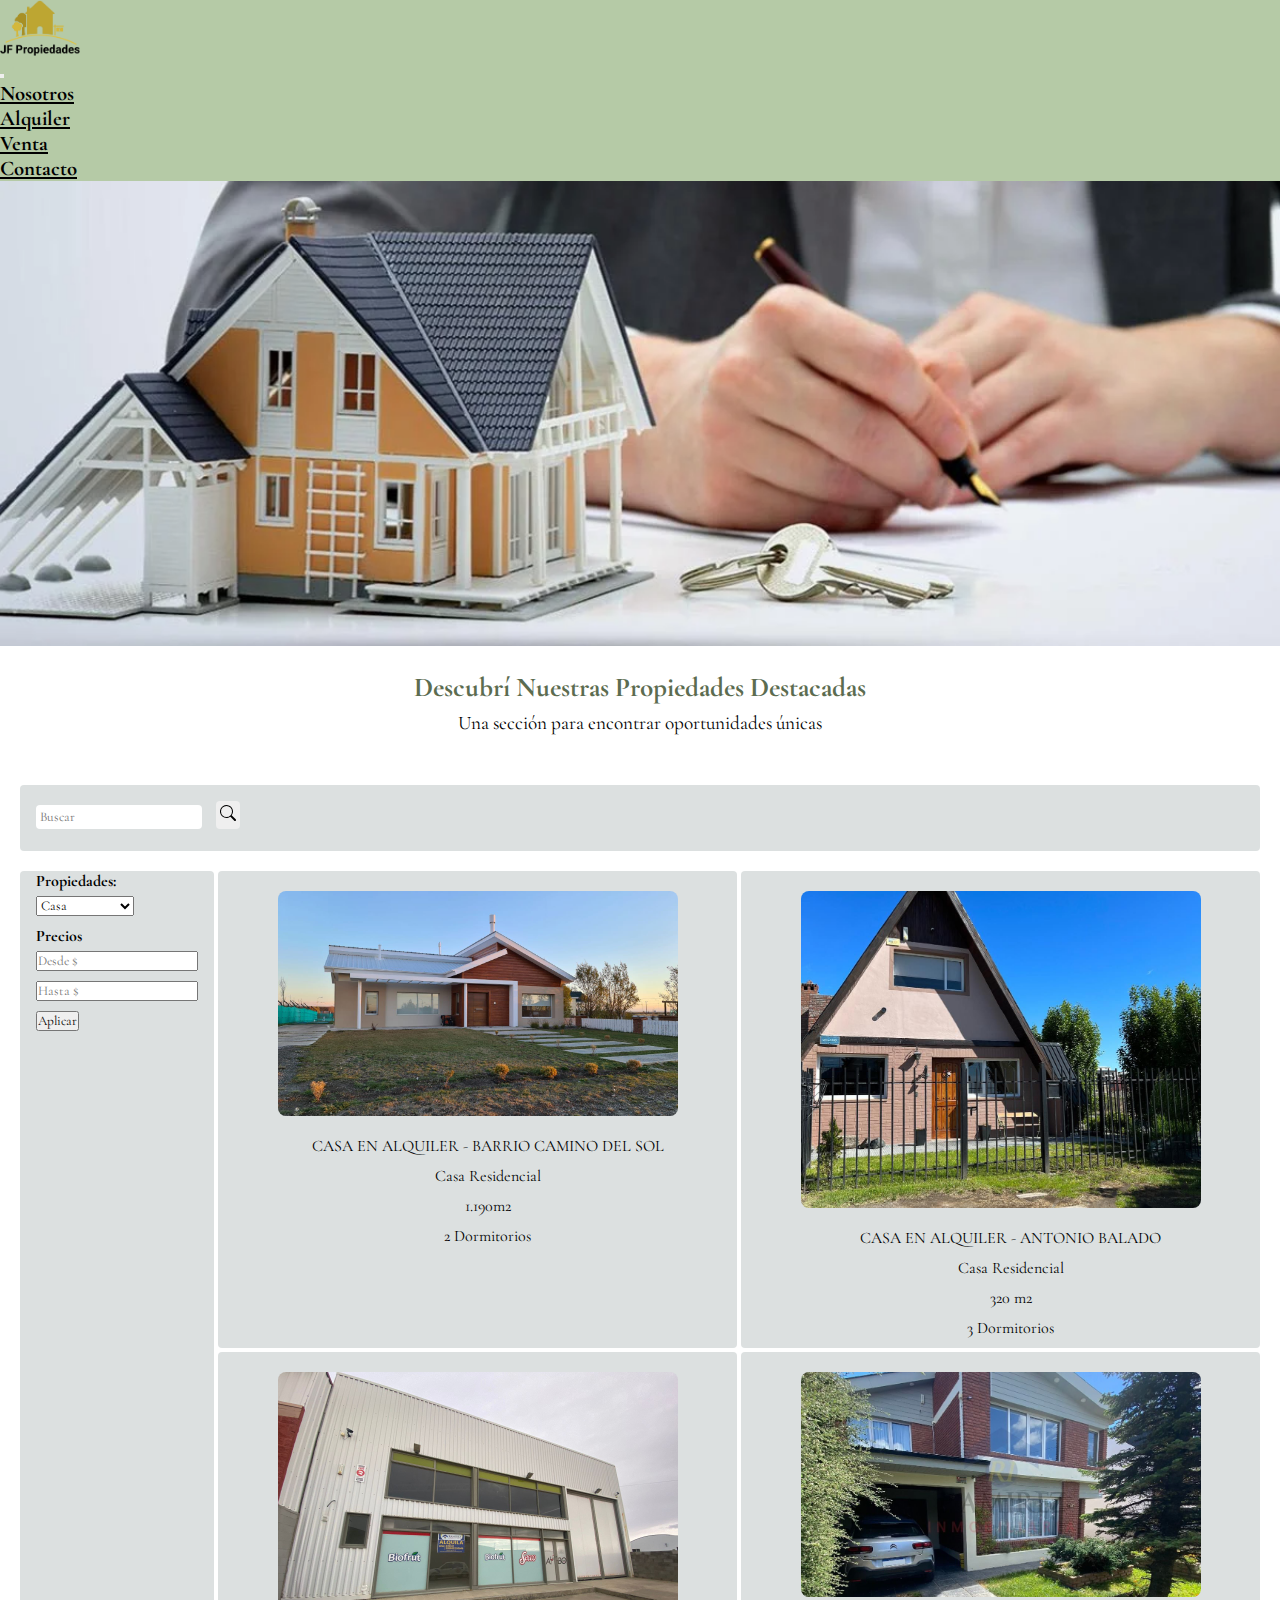
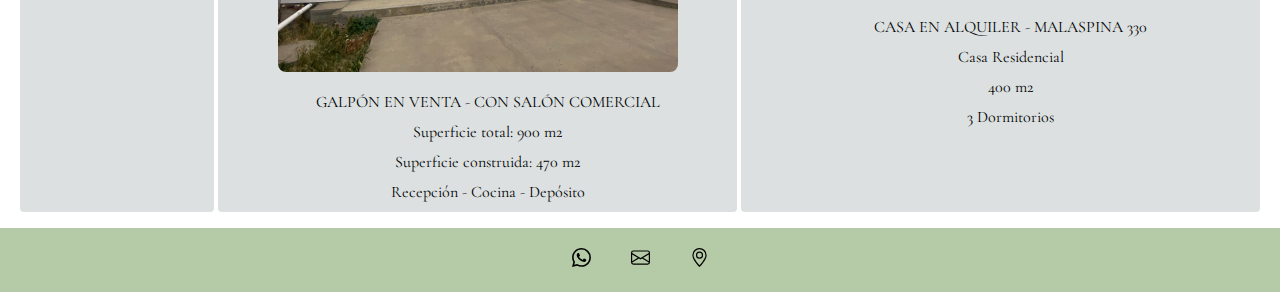
<file: index.html>
<!DOCTYPE html>
<html lang="es">

<head>
	<meta charset="UTF-8">
	<meta name="viewport" content="width=device-width, initial-scale=1.0">
	<title> Home - JF Propiedades </title>
	<link rel="shortcut icon" href="./assets/favicon.ico.png" type="image/x-icon">
	<!-- link Inicio BootStrap v5.1.3 -->
	<link href="https://cdn.jsdelivr.net/npm/bootstrap@5.1.3/dist/css/bootstrap.min.css" rel="stylesheet"
		integrity="sha384-1BmE4kWBq78iYhFldvKuhfTAU6auU8tT94WrHftjDbrCEXSU1oBoqyl2QvZ6jIW3" crossorigin="anonymous">
	<!-- Fin link BootStrap -->
	<link rel="stylesheet" href="./css/style.css">
</head>

<body>

	<!-- Inicia nav Bs -->
	<nav class="navbar navbar-expand-sm navbar-dark">
		<div class="container-fluid">
			<div class="logo">
				<a class="navbar-brand" href="./index.html">
					<img src="./assets/logo.png" alt="Página principal">
				</a>
			</div>
			<button class="navbar-toggler" type="button" data-bs-toggle="collapse" data-bs-target="#collapsibleNavbar">
				<span class="navbar-toggler-icon"></span>
			</button>
			<div class="collapse navbar-collapse justify-content-end" id="collapsibleNavbar">
				<ul class="navbar-nav">
					<li class="nav-item">
						<a class="nav-link" href="./pages/nosotros.html">Nosotros</a>
					</li>
					<li class="nav-item">
						<a class="nav-link" href="./pages/alquiler.html">Alquiler</a>
					</li>
					<li class="nav-item">
						<a class="nav-link" href="./pages/venta.html">Venta</a>
					</li>
					<li class="nav-item">
						<a class="nav-link" href="./pages/contacto.html">Contacto</a>
					</li>
				</ul>
			</div>
		</div>
	</nav>
	<!-- Fin nav BS -->


	<header class="imghero">
		<img download src="./assets/header/headerIndex.png" alt="Imagen Header">
	</header>

	<main>
		<section class="sectionMain1">
			<h1>Descubrí Nuestras Propiedades Destacadas</h1>
			<p>Una sección para encontrar oportunidades únicas</p>
		</section>

		<!-- Comienzo buscador y lupa -->
		<div class="container">
			<div class="item actions">
				<form action="">
					<input type="search" placeholder="Buscar" name="" id="">
					<!--inicio boton lupa-->
					<button>
						<svg xmlns="http://www.w3.org/2000/svg" width="16" height="16" fill="currentColor"
							class="bi bi-search" viewBox="0 0 16 16">
							<path
								d="M11.742 10.344a6.5 6.5 0 1 0-1.397 1.398h-.001c.03.04.062.078.098.115l3.85 3.85a1 1 0 0 0 1.415-1.414l-3.85-3.85a1.007 1.007 0 0 0-.115-.1zM12 6.5a5.5 5.5 0 1 1-11 0 5.5 5.5 0 0 1 11 0z" />
						</svg>
					</button>
				</form>
			</div>

			<!-- Comienzo filtros -->
			<section class="item filters">
				<form>
					<div>
						<b>Propiedades:</b>
					</div>

					<select name="Categorias">
						<option value="casa">Casa</option>
						<option value="departamento">Departamento</option>
						<option value="terreno">Terreno</option>
						<option value="galpon">Galpón</option>
					</select>
					<div>
						<b>Precios</b>
					</div>
					<div>
						<input type="search" placeholder="Desde $">
					</div>
					<div>
						<input type="search" placeholder="Hasta $">
					</div>
					<div>
						<input type="submit" value="Aplicar">
					</div>
				</form>
			</section>
			<!-- Fin filtros -->

			<!-- Comienzo Propiedades Destacadas -->
			<section class="item alq1">
				<div class="containerImgGrid">
					<img src="./assets/alquiler/casa1.jpg" alt="casa-alquiler-1">
				</div>
				<div class="itemText">
					<p>CASA EN ALQUILER - BARRIO CAMINO DEL SOL</p>
					<ul>
						<li>Casa Residencial</li>
						<li>1.190m2</li>
						<li>2 Dormitorios</li>
					</ul>
				</div>
			</section>

			<section class="item alq2">
				<div class="containerImgGrid">
					<img src="./assets/alquiler/casa3.jpg" alt="casa-alquiler-2">
				</div>
				<div class="itemText">
					<p>CASA EN ALQUILER - ANTONIO BALADO</p>
					<ul>
						<li>Casa Residencial</li>
						<li>320 m2</li>
						<li>3 Dormitorios</li>
					</ul>
				</div>
			</section>

			<section class="item alq3">
				<div class="containerImgGrid">
					<img src="./assets/alquiler/casa5.jpg" alt="casa-alquiler-3">
				</div>
				<div class="itemText">
					<p>GALPÓN EN VENTA - CON SALÓN COMERCIAL</p>
					<ul>
						<li>Superficie total: 900 m2</li>
						<li>Superficie construida: 470 m2</li>
						<li>Recepción - Cocina - Depósito</li>
					</ul>
				</div>
			</section>

			<section class="item alq4">
				<div class="containerImgGrid">
					<img src="./assets/alquiler/casa6.jpg" alt="casa-alquiler-4">
				</div>
				<div class="itemText">
					<p>CASA EN ALQUILER - MALASPINA 330</p>
					<ul>
						<li>Casa Residencial</li>
						<li>400 m2</li>
						<li>3 Dormitorios</li>
					</ul>
				</div>
			</section>
		</div>
		<!-- Fin Propiedades Destacadas -->
	</main>

	<footer>
		<ul>
			<li>
				<a href="https://web.whatsapp.com/" target="_blank" title="Envianos por whatsapp tu consulta">
					<svg xmlns="http://www.w3.org/2000/svg" fill="currentColor" class="bi bi-whatsapp"
						viewBox="0 0 16 16">
						<path
							d="M13.601 2.326A7.854 7.854 0 0 0 7.994 0C3.627 0 .068 3.558.064 7.926c0 1.399.366 2.76 1.057 3.965L0 16l4.204-1.102a7.933 7.933 0 0 0 3.79.965h.004c4.368 0 7.926-3.558 7.93-7.93A7.898 7.898 0 0 0 13.6 2.326zM7.994 14.521a6.573 6.573 0 0 1-3.356-.92l-.24-.144-2.494.654.666-2.433-.156-.251a6.56 6.56 0 0 1-1.007-3.505c0-3.626 2.957-6.584 6.591-6.584a6.56 6.56 0 0 1 4.66 1.931 6.557 6.557 0 0 1 1.928 4.66c-.004 3.639-2.961 6.592-6.592 6.592zm3.615-4.934c-.197-.099-1.17-.578-1.353-.646-.182-.065-.315-.099-.445.099-.133.197-.513.646-.627.775-.114.133-.232.148-.43.05-.197-.1-.836-.308-1.592-.985-.59-.525-.985-1.175-1.103-1.372-.114-.198-.011-.304.088-.403.087-.088.197-.232.296-.346.1-.114.133-.198.198-.33.065-.134.034-.248-.015-.347-.05-.099-.445-1.076-.612-1.47-.16-.389-.323-.335-.445-.34-.114-.007-.247-.007-.38-.007a.729.729 0 0 0-.529.247c-.182.198-.691.677-.691 1.654 0 .977.71 1.916.81 2.049.098.133 1.394 2.132 3.383 2.992.47.205.84.326 1.129.418.475.152.904.129 1.246.08.38-.058 1.171-.48 1.338-.943.164-.464.164-.86.114-.943-.049-.084-.182-.133-.38-.232z" />
					</svg>
				</a>
			</li>
			<li>
				<a href="https://mail.google.com/" target="_blank" title="Envianos un correo electrónico">
					<svg xmlns="http://www.w3.org/2000/svg" fill="currentColor" class="bi bi-envelope"
						viewBox="0 0 16 16">
						<path
							d="M0 4a2 2 0 0 1 2-2h12a2 2 0 0 1 2 2v8a2 2 0 0 1-2 2H2a2 2 0 0 1-2-2V4Zm2-1a1 1 0 0 0-1 1v.217l7 4.2 7-4.2V4a1 1 0 0 0-1-1H2Zm13 2.383-4.708 2.825L15 11.105V5.383Zm-.034 6.876-5.64-3.471L8 9.583l-1.326-.795-5.64 3.47A1 1 0 0 0 2 13h12a1 1 0 0 0 .966-.741ZM1 11.105l4.708-2.897L1 5.383v5.722Z" />
					</svg>
				</a>
			</li>
			<li>
				<a href="https://goo.gl/maps/RD39ADoYWQWudTfL9" target="_blank" title="Ubicanos en el mapa">
					<svg xmlns="http://www.w3.org/2000/svg" fill="currentColor" class="bi bi-geo-alt"
						viewBox="0 0 16 16">
						<path
							d="M12.166 8.94c-.524 1.062-1.234 2.12-1.96 3.07A31.493 31.493 0 0 1 8 14.58a31.481 31.481 0 0 1-2.206-2.57c-.726-.95-1.436-2.008-1.96-3.07C3.304 7.867 3 6.862 3 6a5 5 0 0 1 10 0c0 .862-.305 1.867-.834 2.94zM8 16s6-5.686 6-10A6 6 0 0 0 2 6c0 4.314 6 10 6 10z" />
						<path d="M8 8a2 2 0 1 1 0-4 2 2 0 0 1 0 4zm0 1a3 3 0 1 0 0-6 3 3 0 0 0 0 6z" />
					</svg>
				</a>
			</li>
		</ul>
	</footer>


	<!-- Inicio BS JS 5.1.3 -->
	<script src="https://cdn.jsdelivr.net/npm/@popperjs/core@2.10.2/dist/umd/popper.min.js"
		integrity="sha384-7+zCNj/IqJ95wo16oMtfsKbZ9ccEh31eOz1HGyDuCQ6wgnyJNSYdrPa03rtR1zdB"
		crossorigin="anonymous"></script>
	<script src="https://cdn.jsdelivr.net/npm/bootstrap@5.1.3/dist/js/bootstrap.min.js"
		integrity="sha384-QJHtvGhmr9XOIpI6YVutG+2QOK9T+ZnN4kzFN1RtK3zEFEIsxhlmWl5/YESvpZ13"
		crossorigin="anonymous"></script>
	<!-- Fin Bs Js 5.1.3 -->
</body>

</html>
</file>
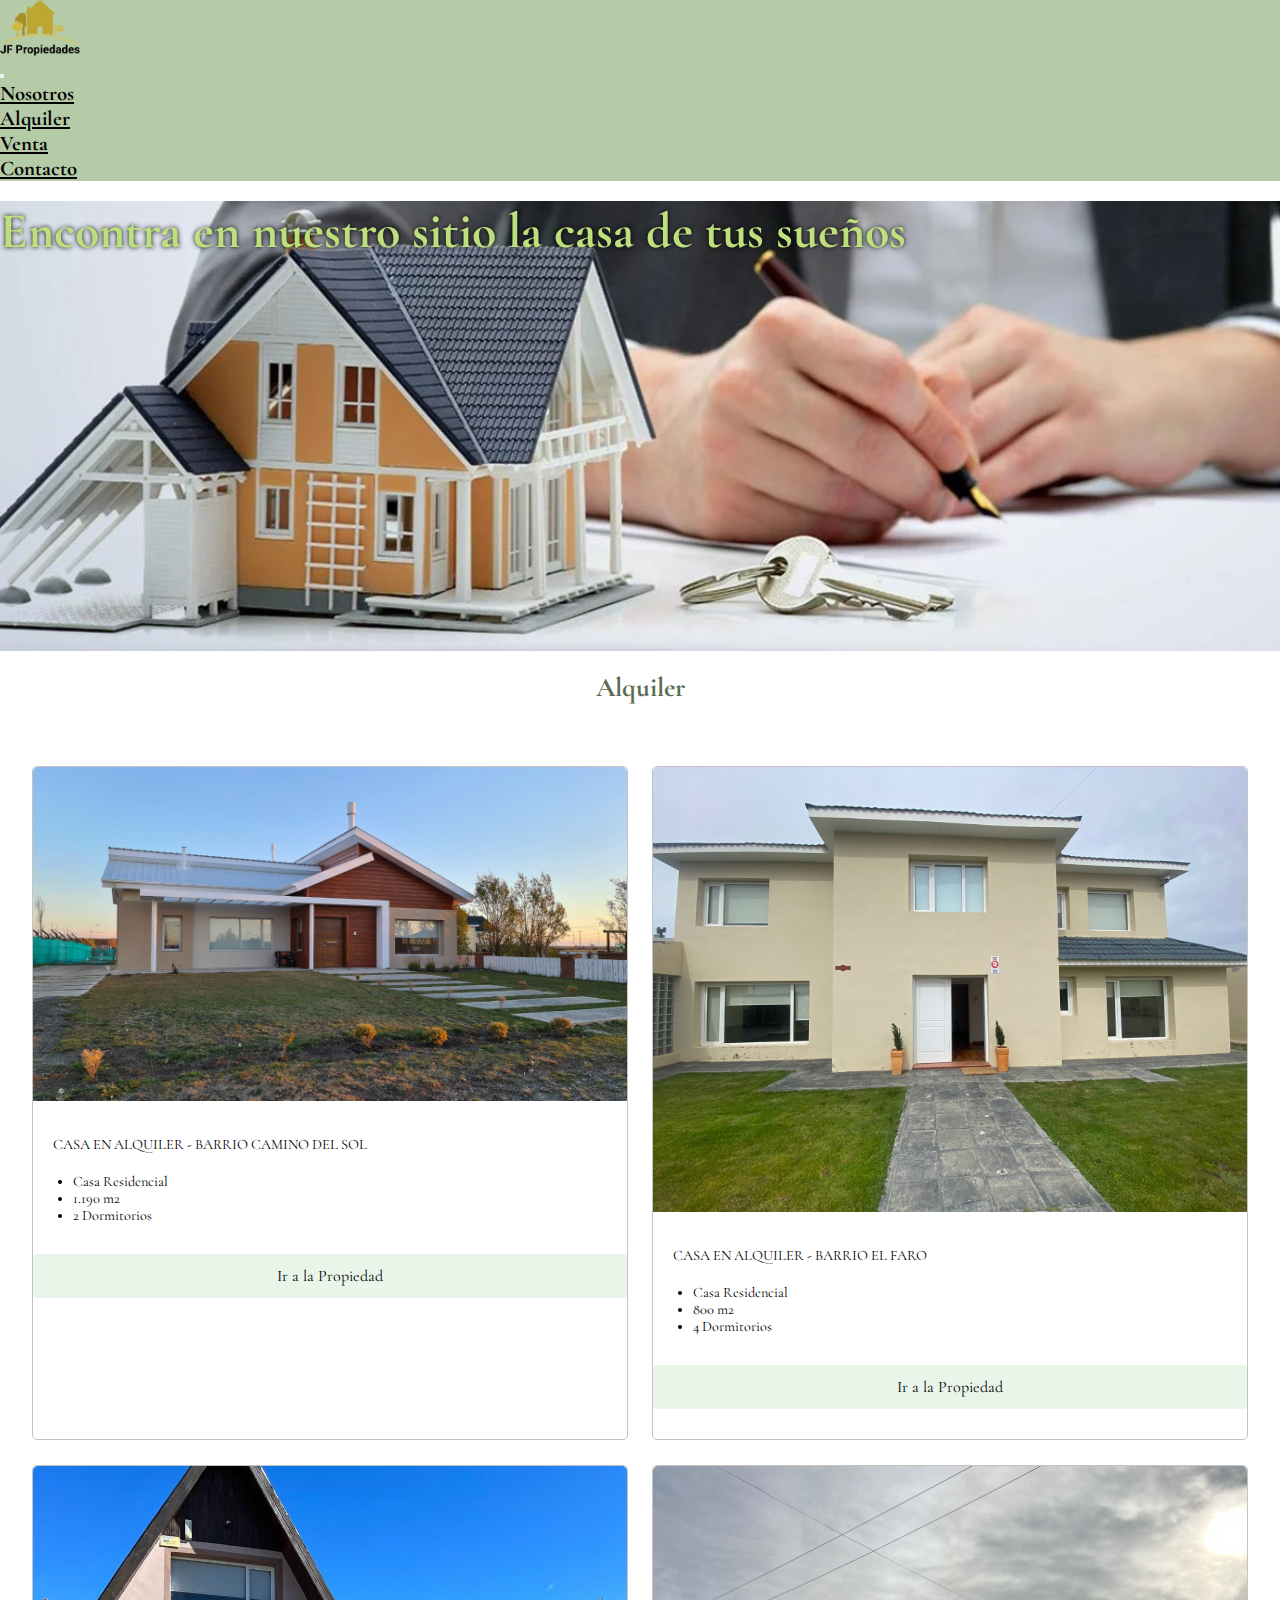
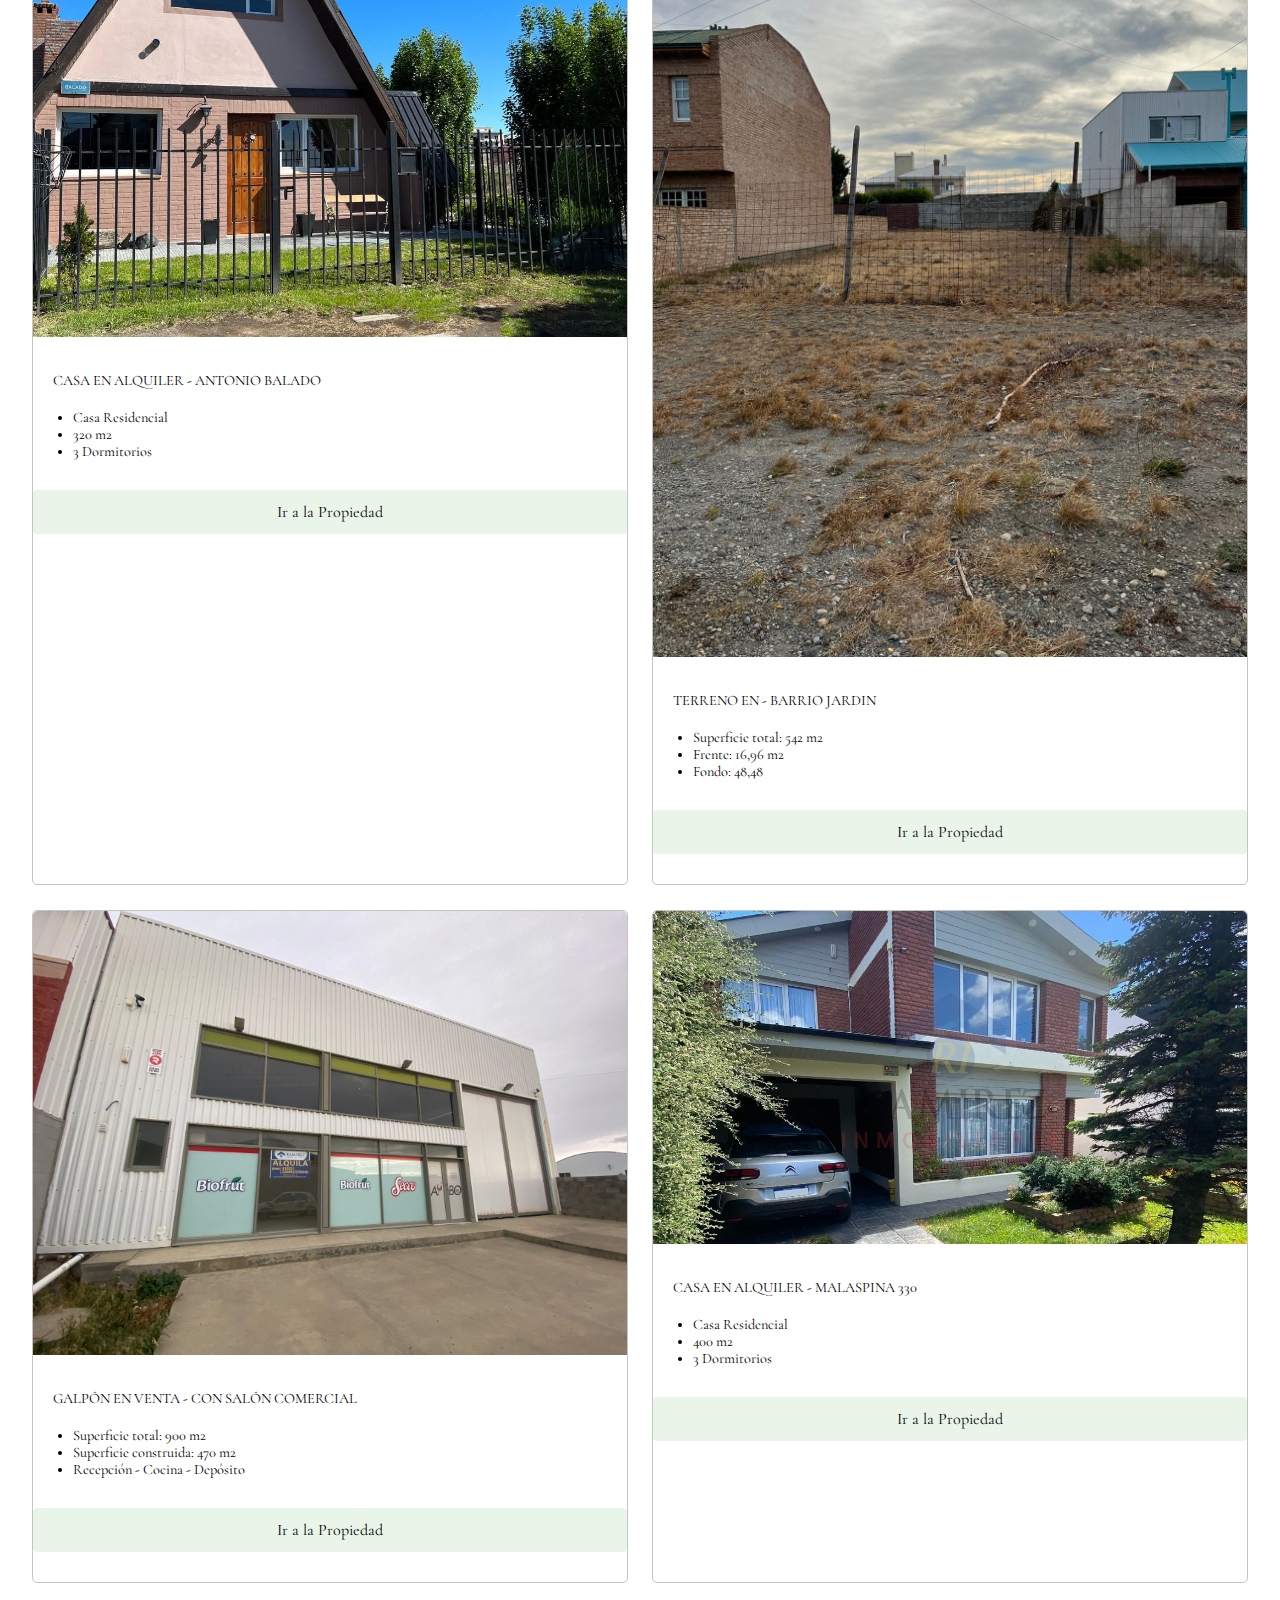
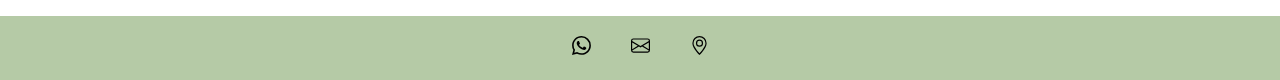
<file: pages/alquiler.html>
<!DOCTYPE html>
<html lang="es">

<head>
    <meta charset="UTF-8">
    <meta name="viewport" content="width=device-width, initial-scale=1.0">
    <title> Alquiler - JF Propiedades </title>
    <link rel="shortcut icon" href="../assets/favicon.ico.png" type="image/x-icon">
    <!-- link Inicio BootStrap v5.1.3 -->
    <link href="https://cdn.jsdelivr.net/npm/bootstrap@5.1.3/dist/css/bootstrap.min.css" rel="stylesheet"
        integrity="sha384-1BmE4kWBq78iYhFldvKuhfTAU6auU8tT94WrHftjDbrCEXSU1oBoqyl2QvZ6jIW3" crossorigin="anonymous">
    <!-- Fin link BootStrap -->
    <link rel="stylesheet" href="../css/style.css">
</head>

<body>

    <!-- Inicia nav Bs -->
    <nav class="navbar navbar-expand-sm navbar-dark">
        <div class="container-fluid">
            <div class="logo">
                <a class="navbar-brand" href="../index.html">
                    <img src="../assets/logo.png" alt="Página principal">
                </a>
            </div>
            <button class="navbar-toggler" type="button" data-bs-toggle="collapse" data-bs-target="#collapsibleNavbar">
                <span class="navbar-toggler-icon"></span>
            </button>
            <div class="collapse navbar-collapse justify-content-end" id="collapsibleNavbar">
                <ul class="navbar-nav">
                    <li class="nav-item">
                        <a class="nav-link" href="../pages/nosotros.html">Nosotros</a>
                    </li>
                    <li class="nav-item">
                        <a class="nav-link" href="../pages/alquiler.html">Alquiler</a>
                    </li>
                    <li class="nav-item">
                        <a class="nav-link" href="../pages/venta.html">Venta</a>
                    </li>
                    <li class="nav-item">
                        <a class="nav-link" href="../pages/contacto.html">Contacto</a>
                    </li>
                </ul>
            </div>
        </div>
    </nav>
    <!-- Fin nav BS -->

    <!-- inicio jumbotron  -->
    <div class="p-5 bg-primary jumbotron">
        <h1>Encontra en nuestro sitio la casa de tus sueños</h1>
    </div>
    <!-- fin jumbotron -->

    <main>
        <section class="sectionMain1">
            <h1>Alquiler</h1>
        </section>

        <!-- Inicio Cards Propiedades Alquiler -->
        <section class="propiedades">
            <div class="cardsAlquiler">
                <div>
                    <img src="../assets/alquiler/casa1.jpg" alt="propiedad1">
                </div>
                <div>
                    <p>CASA EN ALQUILER - BARRIO CAMINO DEL SOL</p>
                    <ul>
                        <li>Casa Residencial</li>
                        <li>1.190 m2</li>
                        <li>2 Dormitorios</li>
                    </ul>
                    <button>Ir a la Propiedad</button>
                </div>
            </div>

            <div class="cardsAlquiler">
                <div>
                    <img src="../assets/alquiler/casa2.jpg" alt="propiedad2">
                </div>
                <div>
                    <p>CASA EN ALQUILER - BARRIO EL FARO</p>
                    <ul>
                        <li>Casa Residencial</li>
                        <li>800 m2</li>
                        <li>4 Dormitorios</li>
                    </ul>
                    <button>Ir a la Propiedad</button>
                </div>
            </div>

            <div class="cardsAlquiler">
                <div>
                    <img src="../assets/alquiler/casa3.jpg" alt="propiedad3">
                </div>
                <div>
                    <p>CASA EN ALQUILER - ANTONIO BALADO</p>
                    <ul>
                        <li>Casa Residencial</li>
                        <li>320 m2</li>
                        <li>3 Dormitorios</li>
                    </ul>
                    <button>Ir a la Propiedad</button>
                </div>
            </div>

            <div class="cardsAlquiler">
                <div>
                    <img src="../assets/alquiler/casa4.jpg" alt="propiedad4">
                </div>
                <div>
                    <p>TERRENO EN - BARRIO JARDIN</p>
                    <ul>
                        <li>Superficie total: 542 m2</li>
                        <li>Frente: 16,96 m2</li>
                        <li>Fondo: 48,48</li>
                    </ul>
                    <button>Ir a la Propiedad</button>
                </div>
            </div>

            <div class="cardsAlquiler">
                <div>
                    <img src="../assets/alquiler/casa5.jpg" alt="propiedad5">
                </div>
                <div>
                    <p>GALPÓN EN VENTA - CON SALÓN COMERCIAL</p>
                    <ul>
                        <li>Superficie total: 900 m2</li>
                        <li>Superficie construida: 470 m2</li>
                        <li>Recepción - Cocina - Depósito</li>
                    </ul>
                    <button>Ir a la Propiedad</button>
                </div>
            </div>

            <div class="cardsAlquiler">
                <div>
                    <img src="../assets/alquiler/casa6.jpg" alt="propiedad6">
                </div>
                <div>
                    <p>CASA EN ALQUILER - MALASPINA 330</p>
                    <ul>
                        <li>Casa Residencial</li>
                        <li>400 m2</li>
                        <li>3 Dormitorios</li>
                    </ul>
                    <button>Ir a la Propiedad</button>
                </div>
            </div>
        </section>

    </main>

    <footer>
        <ul>
            <li>
                <a href="https://web.whatsapp.com/" target="_blank" title="Envianos por whatsapp tu consulta">
                    <svg xmlns="http://www.w3.org/2000/svg" fill="currentColor" class="bi bi-whatsapp"
                        viewBox="0 0 16 16">
                        <path
                            d="M13.601 2.326A7.854 7.854 0 0 0 7.994 0C3.627 0 .068 3.558.064 7.926c0 1.399.366 2.76 1.057 3.965L0 16l4.204-1.102a7.933 7.933 0 0 0 3.79.965h.004c4.368 0 7.926-3.558 7.93-7.93A7.898 7.898 0 0 0 13.6 2.326zM7.994 14.521a6.573 6.573 0 0 1-3.356-.92l-.24-.144-2.494.654.666-2.433-.156-.251a6.56 6.56 0 0 1-1.007-3.505c0-3.626 2.957-6.584 6.591-6.584a6.56 6.56 0 0 1 4.66 1.931 6.557 6.557 0 0 1 1.928 4.66c-.004 3.639-2.961 6.592-6.592 6.592zm3.615-4.934c-.197-.099-1.17-.578-1.353-.646-.182-.065-.315-.099-.445.099-.133.197-.513.646-.627.775-.114.133-.232.148-.43.05-.197-.1-.836-.308-1.592-.985-.59-.525-.985-1.175-1.103-1.372-.114-.198-.011-.304.088-.403.087-.088.197-.232.296-.346.1-.114.133-.198.198-.33.065-.134.034-.248-.015-.347-.05-.099-.445-1.076-.612-1.47-.16-.389-.323-.335-.445-.34-.114-.007-.247-.007-.38-.007a.729.729 0 0 0-.529.247c-.182.198-.691.677-.691 1.654 0 .977.71 1.916.81 2.049.098.133 1.394 2.132 3.383 2.992.47.205.84.326 1.129.418.475.152.904.129 1.246.08.38-.058 1.171-.48 1.338-.943.164-.464.164-.86.114-.943-.049-.084-.182-.133-.38-.232z" />
                    </svg>
                </a>
            </li>
            <li>
                <a href="https://mail.google.com/" target="_blank" title="Envianos un correo electrónico">
                    <svg xmlns="http://www.w3.org/2000/svg" fill="currentColor" class="bi bi-envelope"
                        viewBox="0 0 16 16">
                        <path
                            d="M0 4a2 2 0 0 1 2-2h12a2 2 0 0 1 2 2v8a2 2 0 0 1-2 2H2a2 2 0 0 1-2-2V4Zm2-1a1 1 0 0 0-1 1v.217l7 4.2 7-4.2V4a1 1 0 0 0-1-1H2Zm13 2.383-4.708 2.825L15 11.105V5.383Zm-.034 6.876-5.64-3.471L8 9.583l-1.326-.795-5.64 3.47A1 1 0 0 0 2 13h12a1 1 0 0 0 .966-.741ZM1 11.105l4.708-2.897L1 5.383v5.722Z" />
                    </svg>
                </a>
            </li>
            <li>
                <a href="https://goo.gl/maps/RD39ADoYWQWudTfL9" target="_blank" title="Ubicanos en el mapa">
                    <svg xmlns="http://www.w3.org/2000/svg" fill="currentColor" class="bi bi-geo-alt"
                        viewBox="0 0 16 16">
                        <path
                            d="M12.166 8.94c-.524 1.062-1.234 2.12-1.96 3.07A31.493 31.493 0 0 1 8 14.58a31.481 31.481 0 0 1-2.206-2.57c-.726-.95-1.436-2.008-1.96-3.07C3.304 7.867 3 6.862 3 6a5 5 0 0 1 10 0c0 .862-.305 1.867-.834 2.94zM8 16s6-5.686 6-10A6 6 0 0 0 2 6c0 4.314 6 10 6 10z" />
                        <path d="M8 8a2 2 0 1 1 0-4 2 2 0 0 1 0 4zm0 1a3 3 0 1 0 0-6 3 3 0 0 0 0 6z" />
                    </svg>
                </a>
            </li>
        </ul>
    </footer>

    <!-- Inicio BS JS 5.1.3 -->
    <script src="https://cdn.jsdelivr.net/npm/@popperjs/core@2.10.2/dist/umd/popper.min.js"
        integrity="sha384-7+zCNj/IqJ95wo16oMtfsKbZ9ccEh31eOz1HGyDuCQ6wgnyJNSYdrPa03rtR1zdB"
        crossorigin="anonymous"></script>
    <script src="https://cdn.jsdelivr.net/npm/bootstrap@5.1.3/dist/js/bootstrap.min.js"
        integrity="sha384-QJHtvGhmr9XOIpI6YVutG+2QOK9T+ZnN4kzFN1RtK3zEFEIsxhlmWl5/YESvpZ13"
        crossorigin="anonymous"></script>
    <!-- Fin Bs Js 5.1.3 -->

</body>


</html>
</file>
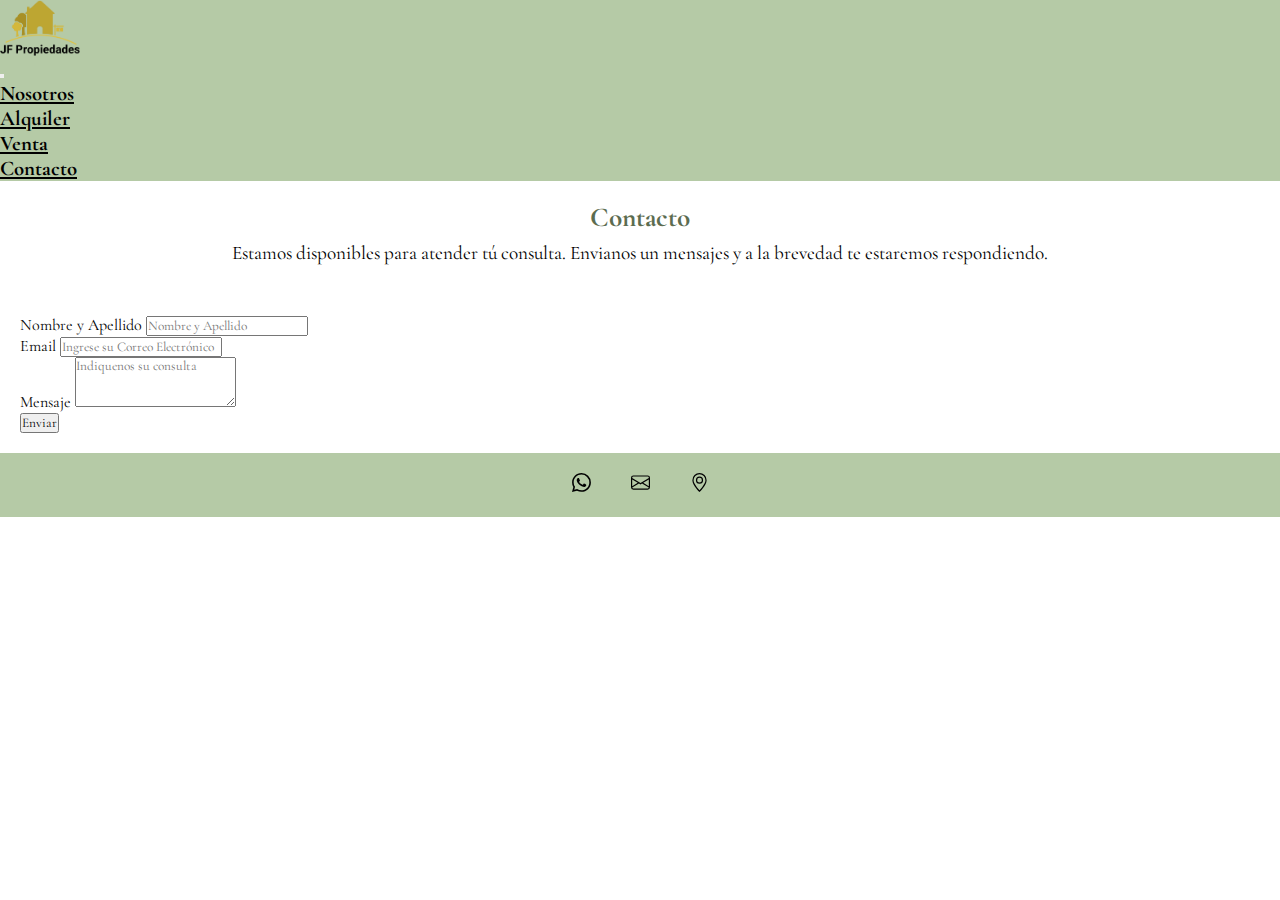
<file: pages/contacto.html>
<!DOCTYPE html>
<html lang="es">

<head>
    <meta charset="UTF-8">
    <meta name="viewport" content="width=device-width, initial-scale=1.0">
    <title> Contacto - JF Propiedades </title>
    <link rel="shortcut icon" href="../assets/favicon.ico.png" type="image/x-icon">
    <!-- link Inicio BootStrap v5.1.3 -->
    <link href="https://cdn.jsdelivr.net/npm/bootstrap@5.1.3/dist/css/bootstrap.min.css" rel="stylesheet"
        integrity="sha384-1BmE4kWBq78iYhFldvKuhfTAU6auU8tT94WrHftjDbrCEXSU1oBoqyl2QvZ6jIW3" crossorigin="anonymous">
    <!-- Fin link BootStrap -->
    <link rel="stylesheet" href="../css/style.css">
</head>

<body>
    <!-- Inicia nav Bs -->
    <nav class="navbar navbar-expand-sm navbar-dark">
        <div class="container-fluid">
            <div class="logo">
                <a class="navbar-brand" href="../index.html">
                    <img src="../assets/logo.png" alt="Página principal">
                </a>
            </div>
            <button class="navbar-toggler" type="button" data-bs-toggle="collapse" data-bs-target="#collapsibleNavbar">
                <span class="navbar-toggler-icon"></span>
            </button>
            <div class="collapse navbar-collapse justify-content-end" id="collapsibleNavbar">
                <ul class="navbar-nav">
                    <li class="nav-item">
                        <a class="nav-link" href="../pages/nosotros.html">Nosotros</a>
                    </li>
                    <li class="nav-item">
                        <a class="nav-link" href="../pages/alquiler.html">Alquiler</a>
                    </li>
                    <li class="nav-item">
                        <a class="nav-link" href="../pages/venta.html">Venta</a>
                    </li>
                    <li class="nav-item">
                        <a class="nav-link" href="../pages/contacto.html">Contacto</a>
                    </li>
                </ul>
            </div>
        </div>
    </nav>
    <!-- Fin nav BS -->

    <main>
        <section class="sectionMain1">
            <h1>Contacto</h1>
            <p>Estamos disponibles para atender tú consulta. Envianos un mensajes y a la brevedad te estaremos
                respondiendo.</p>
        </section>

        <div>
            <form action="">
                <div class="mb-3">
                    <label for="exampleFormControlInput1" class="form-label">Nombre y Apellido</label>
                    <input type="text" class="form-control" id="exampleFormControlInput1"
                        placeholder="Nombre y Apellido">
                </div>
                <div class="mb-3">
                    <label for="exampleFormControlInput1" class="form-label">Email</label>
                    <input type="email" class="form-control" id="exampleFormControlInput1"
                        placeholder="Ingrese su Correo Electrónico">
                </div>
                <div class="mb-3">
                    <label for="exampleFormControlTextarea1" class="form-label">Mensaje</label>
                    <textarea class="form-control" id="exampleFormControlTextarea1" placeholder="Indiquenos su consulta"
                        rows="3"></textarea>
                </div>
                <div class="col-12">
                    <button type="submit" class="btn btn-primary">Enviar</button>
                </div>
            </form>
        </div>

    </main>

    <footer>
        <ul>
            <li>
                <a href="https://web.whatsapp.com/" target="_blank" title="Envianos por whatsapp tu consulta">
                    <svg xmlns="http://www.w3.org/2000/svg" fill="currentColor" class="bi bi-whatsapp"
                        viewBox="0 0 16 16">
                        <path
                            d="M13.601 2.326A7.854 7.854 0 0 0 7.994 0C3.627 0 .068 3.558.064 7.926c0 1.399.366 2.76 1.057 3.965L0 16l4.204-1.102a7.933 7.933 0 0 0 3.79.965h.004c4.368 0 7.926-3.558 7.93-7.93A7.898 7.898 0 0 0 13.6 2.326zM7.994 14.521a6.573 6.573 0 0 1-3.356-.92l-.24-.144-2.494.654.666-2.433-.156-.251a6.56 6.56 0 0 1-1.007-3.505c0-3.626 2.957-6.584 6.591-6.584a6.56 6.56 0 0 1 4.66 1.931 6.557 6.557 0 0 1 1.928 4.66c-.004 3.639-2.961 6.592-6.592 6.592zm3.615-4.934c-.197-.099-1.17-.578-1.353-.646-.182-.065-.315-.099-.445.099-.133.197-.513.646-.627.775-.114.133-.232.148-.43.05-.197-.1-.836-.308-1.592-.985-.59-.525-.985-1.175-1.103-1.372-.114-.198-.011-.304.088-.403.087-.088.197-.232.296-.346.1-.114.133-.198.198-.33.065-.134.034-.248-.015-.347-.05-.099-.445-1.076-.612-1.47-.16-.389-.323-.335-.445-.34-.114-.007-.247-.007-.38-.007a.729.729 0 0 0-.529.247c-.182.198-.691.677-.691 1.654 0 .977.71 1.916.81 2.049.098.133 1.394 2.132 3.383 2.992.47.205.84.326 1.129.418.475.152.904.129 1.246.08.38-.058 1.171-.48 1.338-.943.164-.464.164-.86.114-.943-.049-.084-.182-.133-.38-.232z" />
                    </svg>
                </a>
            </li>
            <li>
                <a href="https://mail.google.com/" target="_blank" title="Envianos un correo electrónico">
                    <svg xmlns="http://www.w3.org/2000/svg" fill="currentColor" class="bi bi-envelope"
                        viewBox="0 0 16 16">
                        <path
                            d="M0 4a2 2 0 0 1 2-2h12a2 2 0 0 1 2 2v8a2 2 0 0 1-2 2H2a2 2 0 0 1-2-2V4Zm2-1a1 1 0 0 0-1 1v.217l7 4.2 7-4.2V4a1 1 0 0 0-1-1H2Zm13 2.383-4.708 2.825L15 11.105V5.383Zm-.034 6.876-5.64-3.471L8 9.583l-1.326-.795-5.64 3.47A1 1 0 0 0 2 13h12a1 1 0 0 0 .966-.741ZM1 11.105l4.708-2.897L1 5.383v5.722Z" />
                    </svg>
                </a>
            </li>
            <li>
                <a href="https://goo.gl/maps/RD39ADoYWQWudTfL9" target="_blank" title="Ubicanos en el mapa">
                    <svg xmlns="http://www.w3.org/2000/svg" fill="currentColor" class="bi bi-geo-alt"
                        viewBox="0 0 16 16">
                        <path
                            d="M12.166 8.94c-.524 1.062-1.234 2.12-1.96 3.07A31.493 31.493 0 0 1 8 14.58a31.481 31.481 0 0 1-2.206-2.57c-.726-.95-1.436-2.008-1.96-3.07C3.304 7.867 3 6.862 3 6a5 5 0 0 1 10 0c0 .862-.305 1.867-.834 2.94zM8 16s6-5.686 6-10A6 6 0 0 0 2 6c0 4.314 6 10 6 10z" />
                        <path d="M8 8a2 2 0 1 1 0-4 2 2 0 0 1 0 4zm0 1a3 3 0 1 0 0-6 3 3 0 0 0 0 6z" />
                    </svg>
                </a>
            </li>
        </ul>
    </footer>


    <!-- Inicio BS JS 5.1.3 -->
    <script src="https://cdn.jsdelivr.net/npm/@popperjs/core@2.10.2/dist/umd/popper.min.js"
        integrity="sha384-7+zCNj/IqJ95wo16oMtfsKbZ9ccEh31eOz1HGyDuCQ6wgnyJNSYdrPa03rtR1zdB"
        crossorigin="anonymous"></script>
    <script src="https://cdn.jsdelivr.net/npm/bootstrap@5.1.3/dist/js/bootstrap.min.js"
        integrity="sha384-QJHtvGhmr9XOIpI6YVutG+2QOK9T+ZnN4kzFN1RtK3zEFEIsxhlmWl5/YESvpZ13"
        crossorigin="anonymous"></script>
    <!-- Fin Bs Js 5.1.3 -->
</body>

</html>
</file>
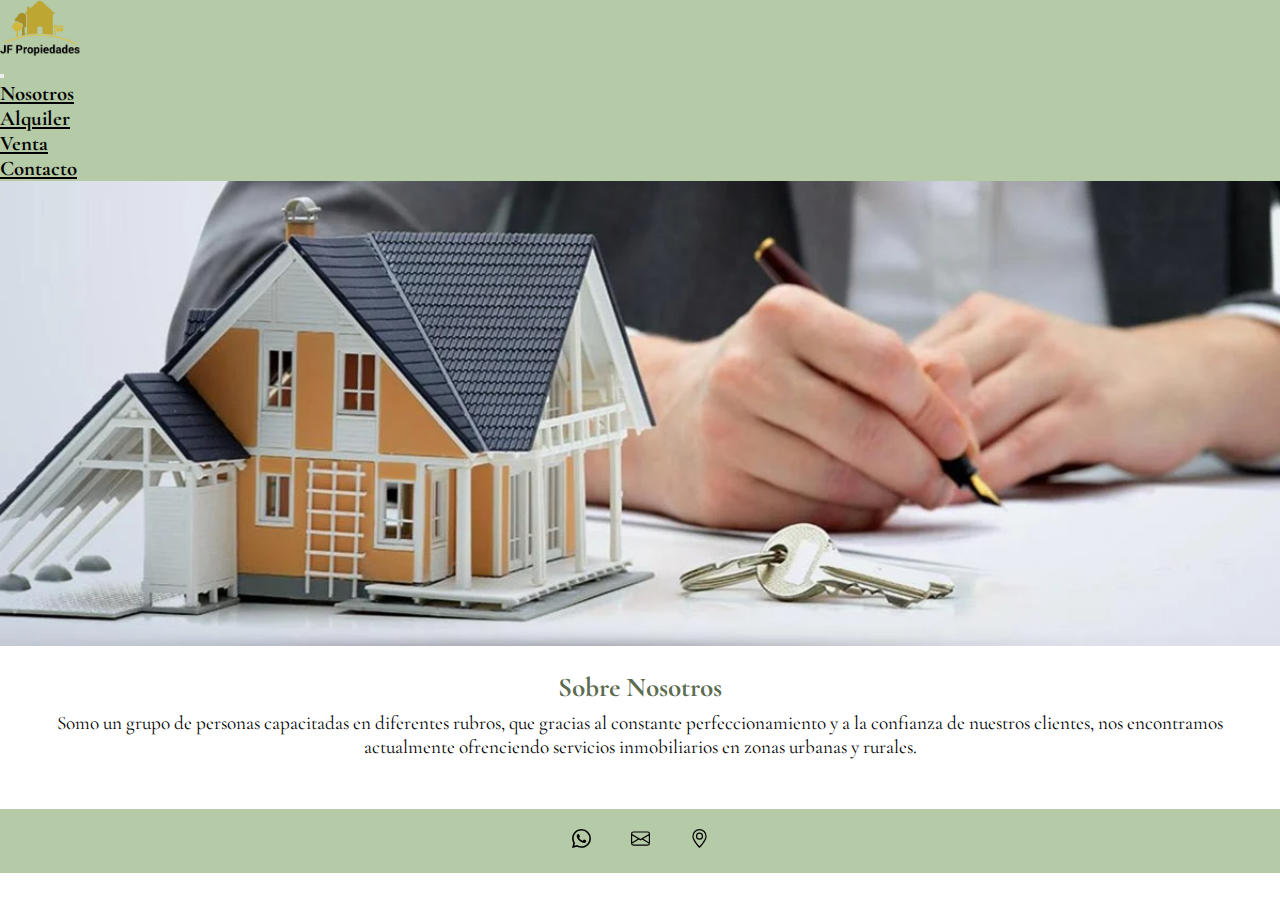
<file: pages/nosotros.html>
<!DOCTYPE html>
<html lang="es">

<head>
    <meta charset="UTF-8">
    <meta name="viewport" content="width=device-width, initial-scale=1.0">
    <title> Nosotros - JF Propiedades </title>
    <link rel="shortcut icon" href="../assets/favicon.ico.png" type="image/x-icon">
    <!-- link Inicio BootStrap v5.1.3 -->
    <link href="https://cdn.jsdelivr.net/npm/bootstrap@5.1.3/dist/css/bootstrap.min.css" rel="stylesheet"
        integrity="sha384-1BmE4kWBq78iYhFldvKuhfTAU6auU8tT94WrHftjDbrCEXSU1oBoqyl2QvZ6jIW3" crossorigin="anonymous">
    <!-- Fin link BootStrap -->
    <link rel="stylesheet" href="../css/style.css">
</head>

<body>

    <!-- Inicia nav Bs -->
    <nav class="navbar navbar-expand-sm navbar-dark">
        <div class="container-fluid">
            <div class="logo">
                <a class="navbar-brand" href="../index.html">
                    <img src="../assets/logo.png" alt="Página principal">
                </a>
            </div>
            <button class="navbar-toggler" type="button" data-bs-toggle="collapse" data-bs-target="#collapsibleNavbar">
                <span class="navbar-toggler-icon"></span>
            </button>
            <div class="collapse navbar-collapse justify-content-end" id="collapsibleNavbar">
                <ul class="navbar-nav">
                    <li class="nav-item">
                        <a class="nav-link" href="../pages/nosotros.html">Nosotros</a>
                    </li>
                    <li class="nav-item">
                        <a class="nav-link" href="../pages/alquiler.html">Alquiler</a>
                    </li>
                    <li class="nav-item">
                        <a class="nav-link" href="../pages/venta.html">Venta</a>
                    </li>
                    <li class="nav-item">
                        <a class="nav-link" href="../pages/contacto.html">Contacto</a>
                    </li>
                </ul>
            </div>
        </div>
    </nav>
    <!-- Fin nav BS -->

    <header class="imghero">
        <img download src="../assets/header/headerIndex.png" alt="Imagen Header">
    </header>


    <main>
        <section class="sectionMain1">
            <h1>Sobre Nosotros</h1>
            <p>Somo un grupo de personas capacitadas en diferentes rubros, que gracias al constante perfeccionamiento y
                a la confianza de nuestros clientes, nos encontramos actualmente ofrenciendo servicios inmobiliarios en
                zonas urbanas y rurales. </p>
            <!-- <p>ESTAMOS TRABAJANDO EN ESTA SECCIÓN :):)</p> -->
        </section>

    </main>

    <footer>
        <ul>
            <li>
                <a href="https://web.whatsapp.com/" target="_blank" title="Envianos por whatsapp tu consulta">
                    <svg xmlns="http://www.w3.org/2000/svg" fill="currentColor" class="bi bi-whatsapp"
                        viewBox="0 0 16 16">
                        <path
                            d="M13.601 2.326A7.854 7.854 0 0 0 7.994 0C3.627 0 .068 3.558.064 7.926c0 1.399.366 2.76 1.057 3.965L0 16l4.204-1.102a7.933 7.933 0 0 0 3.79.965h.004c4.368 0 7.926-3.558 7.93-7.93A7.898 7.898 0 0 0 13.6 2.326zM7.994 14.521a6.573 6.573 0 0 1-3.356-.92l-.24-.144-2.494.654.666-2.433-.156-.251a6.56 6.56 0 0 1-1.007-3.505c0-3.626 2.957-6.584 6.591-6.584a6.56 6.56 0 0 1 4.66 1.931 6.557 6.557 0 0 1 1.928 4.66c-.004 3.639-2.961 6.592-6.592 6.592zm3.615-4.934c-.197-.099-1.17-.578-1.353-.646-.182-.065-.315-.099-.445.099-.133.197-.513.646-.627.775-.114.133-.232.148-.43.05-.197-.1-.836-.308-1.592-.985-.59-.525-.985-1.175-1.103-1.372-.114-.198-.011-.304.088-.403.087-.088.197-.232.296-.346.1-.114.133-.198.198-.33.065-.134.034-.248-.015-.347-.05-.099-.445-1.076-.612-1.47-.16-.389-.323-.335-.445-.34-.114-.007-.247-.007-.38-.007a.729.729 0 0 0-.529.247c-.182.198-.691.677-.691 1.654 0 .977.71 1.916.81 2.049.098.133 1.394 2.132 3.383 2.992.47.205.84.326 1.129.418.475.152.904.129 1.246.08.38-.058 1.171-.48 1.338-.943.164-.464.164-.86.114-.943-.049-.084-.182-.133-.38-.232z" />
                    </svg>
                </a>
            </li>
            <li>
                <a href="https://mail.google.com/" target="_blank" title="Envianos un correo electrónico">
                    <svg xmlns="http://www.w3.org/2000/svg" fill="currentColor" class="bi bi-envelope"
                        viewBox="0 0 16 16">
                        <path
                            d="M0 4a2 2 0 0 1 2-2h12a2 2 0 0 1 2 2v8a2 2 0 0 1-2 2H2a2 2 0 0 1-2-2V4Zm2-1a1 1 0 0 0-1 1v.217l7 4.2 7-4.2V4a1 1 0 0 0-1-1H2Zm13 2.383-4.708 2.825L15 11.105V5.383Zm-.034 6.876-5.64-3.471L8 9.583l-1.326-.795-5.64 3.47A1 1 0 0 0 2 13h12a1 1 0 0 0 .966-.741ZM1 11.105l4.708-2.897L1 5.383v5.722Z" />
                    </svg>
                </a>
            </li>
            <li>
                <a href="https://goo.gl/maps/RD39ADoYWQWudTfL9" target="_blank" title="Ubicanos en el mapa">
                    <svg xmlns="http://www.w3.org/2000/svg" fill="currentColor" class="bi bi-geo-alt"
                        viewBox="0 0 16 16">
                        <path
                            d="M12.166 8.94c-.524 1.062-1.234 2.12-1.96 3.07A31.493 31.493 0 0 1 8 14.58a31.481 31.481 0 0 1-2.206-2.57c-.726-.95-1.436-2.008-1.96-3.07C3.304 7.867 3 6.862 3 6a5 5 0 0 1 10 0c0 .862-.305 1.867-.834 2.94zM8 16s6-5.686 6-10A6 6 0 0 0 2 6c0 4.314 6 10 6 10z" />
                        <path d="M8 8a2 2 0 1 1 0-4 2 2 0 0 1 0 4zm0 1a3 3 0 1 0 0-6 3 3 0 0 0 0 6z" />
                    </svg>
                </a>
            </li>
        </ul>
    </footer>

    <!-- Inicio BS JS 5.1.3 -->
    <script src="https://cdn.jsdelivr.net/npm/@popperjs/core@2.10.2/dist/umd/popper.min.js"
        integrity="sha384-7+zCNj/IqJ95wo16oMtfsKbZ9ccEh31eOz1HGyDuCQ6wgnyJNSYdrPa03rtR1zdB"
        crossorigin="anonymous"></script>
    <script src="https://cdn.jsdelivr.net/npm/bootstrap@5.1.3/dist/js/bootstrap.min.js"
        integrity="sha384-QJHtvGhmr9XOIpI6YVutG+2QOK9T+ZnN4kzFN1RtK3zEFEIsxhlmWl5/YESvpZ13"
        crossorigin="anonymous"></script>
    <!-- Fin Bs Js 5.1.3 -->

</body>

</html>
</file>
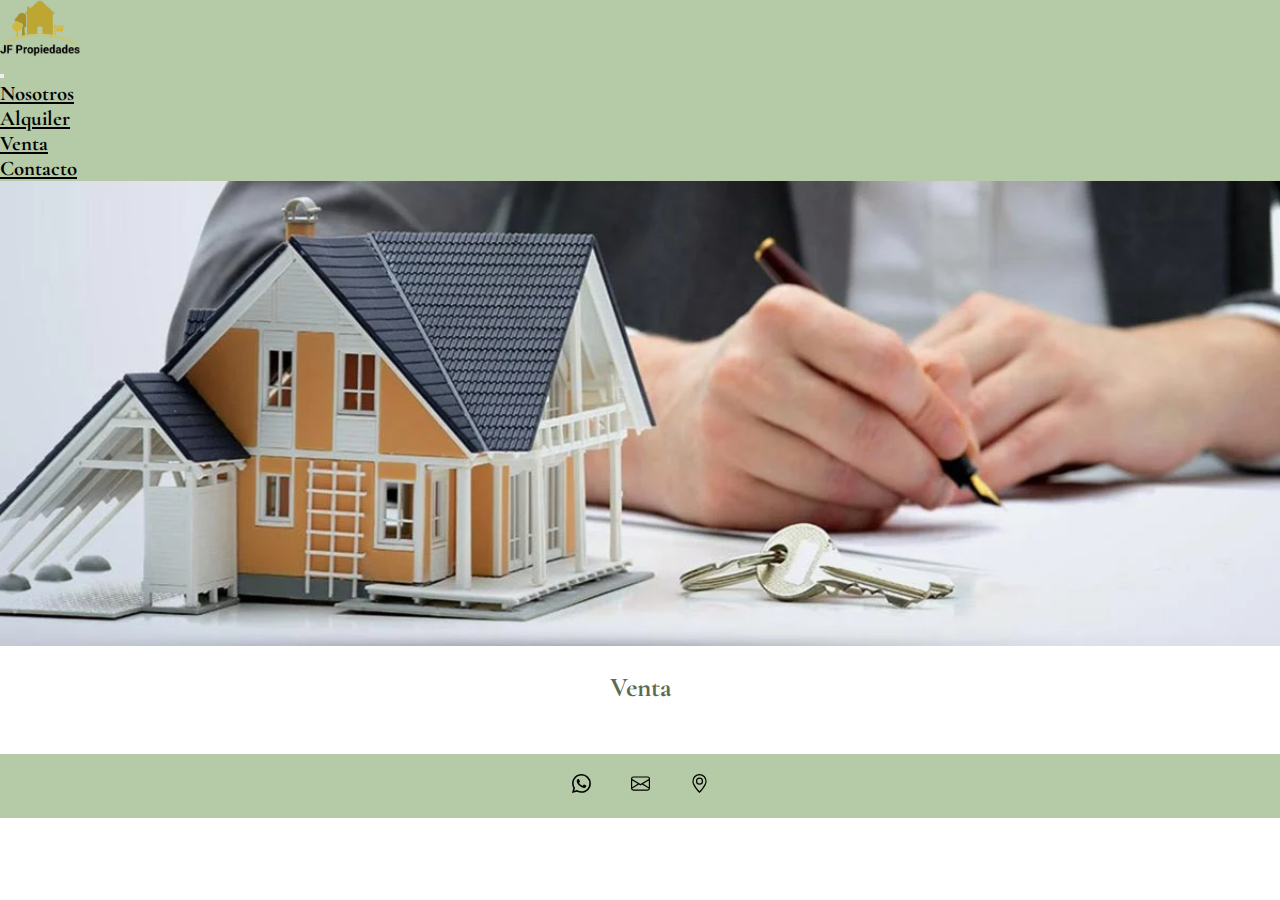
<file: pages/venta.html>
<!DOCTYPE html>
<html lang="es">

<head>
    <meta charset="UTF-8">
    <meta name="viewport" content="width=device-width, initial-scale=1.0">
    <title> Venta - JF Propiedades </title>
    <link rel="shortcut icon" href="../assets/favicon.ico.png" type="image/x-icon">
    <!-- link Inicio BootStrap v5.1.3 -->
    <link href="https://cdn.jsdelivr.net/npm/bootstrap@5.1.3/dist/css/bootstrap.min.css" rel="stylesheet"
        integrity="sha384-1BmE4kWBq78iYhFldvKuhfTAU6auU8tT94WrHftjDbrCEXSU1oBoqyl2QvZ6jIW3" crossorigin="anonymous">
    <!-- Fin link BootStrap -->
    <link rel="stylesheet" href="../css/style.css">
</head>

<body>
    <!-- Inicia nav Bs -->
    <nav class="navbar navbar-expand-sm navbar-dark">
        <div class="container-fluid">
            <div class="logo">
                <a class="navbar-brand" href="../index.html">
                    <img src="../assets/logo.png" alt="Página principal">
                </a>
            </div>
            <button class="navbar-toggler" type="button" data-bs-toggle="collapse" data-bs-target="#collapsibleNavbar">
                <span class="navbar-toggler-icon"></span>
            </button>
            <div class="collapse navbar-collapse justify-content-end" id="collapsibleNavbar">
                <ul class="navbar-nav">
                    <li class="nav-item">
                        <a class="nav-link" href="../pages/nosotros.html">Nosotros</a>
                    </li>
                    <li class="nav-item">
                        <a class="nav-link" href="../pages/alquiler.html">Alquiler</a>
                    </li>
                    <li class="nav-item">
                        <a class="nav-link" href="../pages/venta.html">Venta</a>
                    </li>
                    <li class="nav-item">
                        <a class="nav-link" href="../pages/contacto.html">Contacto</a>
                    </li>
                </ul>
            </div>
        </div>
    </nav>
    <!-- Fin nav BS -->

    <header class="imghero">
        <img download src="../assets/header/headerIndex.png" alt="Imagen Header">
    </header>


    <main>
        <section class="sectionMain1">
            <h1>Venta</h1>
        </section>

        <!-- Inicio Cards Propiedades Venta -->
        <section class="#">
            <div>
                
            </div>
        </section>
        <!-- Fin Cards Venta -->




















    </main>


    <footer>
        <ul>
            <li>
                <a href="https://web.whatsapp.com/" target="_blank" title="Envianos por whatsapp tu consulta">
                    <svg xmlns="http://www.w3.org/2000/svg" fill="currentColor" class="bi bi-whatsapp"
                        viewBox="0 0 16 16">
                        <path
                            d="M13.601 2.326A7.854 7.854 0 0 0 7.994 0C3.627 0 .068 3.558.064 7.926c0 1.399.366 2.76 1.057 3.965L0 16l4.204-1.102a7.933 7.933 0 0 0 3.79.965h.004c4.368 0 7.926-3.558 7.93-7.93A7.898 7.898 0 0 0 13.6 2.326zM7.994 14.521a6.573 6.573 0 0 1-3.356-.92l-.24-.144-2.494.654.666-2.433-.156-.251a6.56 6.56 0 0 1-1.007-3.505c0-3.626 2.957-6.584 6.591-6.584a6.56 6.56 0 0 1 4.66 1.931 6.557 6.557 0 0 1 1.928 4.66c-.004 3.639-2.961 6.592-6.592 6.592zm3.615-4.934c-.197-.099-1.17-.578-1.353-.646-.182-.065-.315-.099-.445.099-.133.197-.513.646-.627.775-.114.133-.232.148-.43.05-.197-.1-.836-.308-1.592-.985-.59-.525-.985-1.175-1.103-1.372-.114-.198-.011-.304.088-.403.087-.088.197-.232.296-.346.1-.114.133-.198.198-.33.065-.134.034-.248-.015-.347-.05-.099-.445-1.076-.612-1.47-.16-.389-.323-.335-.445-.34-.114-.007-.247-.007-.38-.007a.729.729 0 0 0-.529.247c-.182.198-.691.677-.691 1.654 0 .977.71 1.916.81 2.049.098.133 1.394 2.132 3.383 2.992.47.205.84.326 1.129.418.475.152.904.129 1.246.08.38-.058 1.171-.48 1.338-.943.164-.464.164-.86.114-.943-.049-.084-.182-.133-.38-.232z" />
                    </svg>
                </a>
            </li>
            <li>
                <a href="https://mail.google.com/" target="_blank" title="Envianos un correo electrónico">
                    <svg xmlns="http://www.w3.org/2000/svg" fill="currentColor" class="bi bi-envelope"
                        viewBox="0 0 16 16">
                        <path
                            d="M0 4a2 2 0 0 1 2-2h12a2 2 0 0 1 2 2v8a2 2 0 0 1-2 2H2a2 2 0 0 1-2-2V4Zm2-1a1 1 0 0 0-1 1v.217l7 4.2 7-4.2V4a1 1 0 0 0-1-1H2Zm13 2.383-4.708 2.825L15 11.105V5.383Zm-.034 6.876-5.64-3.471L8 9.583l-1.326-.795-5.64 3.47A1 1 0 0 0 2 13h12a1 1 0 0 0 .966-.741ZM1 11.105l4.708-2.897L1 5.383v5.722Z" />
                    </svg>
                </a>
            </li>
            <li>
                <a href="https://goo.gl/maps/RD39ADoYWQWudTfL9" target="_blank" title="Ubicanos en el mapa">
                    <svg xmlns="http://www.w3.org/2000/svg" fill="currentColor" class="bi bi-geo-alt"
                        viewBox="0 0 16 16">
                        <path
                            d="M12.166 8.94c-.524 1.062-1.234 2.12-1.96 3.07A31.493 31.493 0 0 1 8 14.58a31.481 31.481 0 0 1-2.206-2.57c-.726-.95-1.436-2.008-1.96-3.07C3.304 7.867 3 6.862 3 6a5 5 0 0 1 10 0c0 .862-.305 1.867-.834 2.94zM8 16s6-5.686 6-10A6 6 0 0 0 2 6c0 4.314 6 10 6 10z" />
                        <path d="M8 8a2 2 0 1 1 0-4 2 2 0 0 1 0 4zm0 1a3 3 0 1 0 0-6 3 3 0 0 0 0 6z" />
                    </svg>
                </a>
            </li>
        </ul>
    </footer>

    <!-- Inicio BS JS 5.1.3 -->
    <script src="https://cdn.jsdelivr.net/npm/@popperjs/core@2.10.2/dist/umd/popper.min.js"
        integrity="sha384-7+zCNj/IqJ95wo16oMtfsKbZ9ccEh31eOz1HGyDuCQ6wgnyJNSYdrPa03rtR1zdB"
        crossorigin="anonymous"></script>
    <script src="https://cdn.jsdelivr.net/npm/bootstrap@5.1.3/dist/js/bootstrap.min.js"
        integrity="sha384-QJHtvGhmr9XOIpI6YVutG+2QOK9T+ZnN4kzFN1RtK3zEFEIsxhlmWl5/YESvpZ13"
        crossorigin="anonymous"></script>
    <!-- Fin Bs Js 5.1.3 -->
</body>

</html>
</file>
<file: css/style.css>
@import url('https://fonts.googleapis.com/css2?family=Cormorant+Garamond:wght@300;400;700&display=swap');

* {
    margin: 0;
    padding: 0;
    box-sizing: border-box;
    font-family: 'Cormorant Garamond', serif;
}

.navbar {
    background-color: #b5caa6;
    width: 100%;
    position: sticky;
}

.logo img {
    width: 5em;
}

.nav-link {
    font-size: 1.4em;
    font-weight: bold;
    transition: all 0.3s;
}

.nav-link:hover {
    color: #ebebeb !important;
    transform: scale(0.9);
}

header img {
    width: 100%;
}

.jumbotron {
    background-image: url(../assets/header/headerIndex.png);
    background-position: center;
    background-size: cover;
    height: 450px;
    color: rgb(216, 228, 182);
    text-shadow: 0 0 5px #000;
}

.jumbotron h1 {
    color: rgb(189, 223, 125);
    font-size: 50px;
    font-weight: bold;
    margin-top: 20px;
}

.logo img {
    width: 5em;
}

.nav-link {
    font-size: 1.3em;
    font-weight: bold;
    color: black !important;
}

/* Inicio del Main */

main {
    margin: 20px 20px;
}

h1 {
    font-size: 1.7em;
    color: rgb(92, 108, 80);
}

h2 {
    font-size: 1.875em;
}

.sectionMain1 {
    text-align: center;
    text-wrap: pretty;
    margin-bottom: 50px;
}

.sectionMain1 p {
    font-size: 1.20em;
    margin: 0.40em 0 0 0;
}

/* Estilos Footer */

footer {
    background-color: rgb(181, 202, 166);
}

footer ul {
    display: flex;
    justify-content: center;
    align-items: center;
}

footer ul li {
    list-style: none;
    margin: 20px;
}

footer svg {
    width: 19px;
    fill: black;
}

/* Inicio Grid Index */

.container {
    display: grid;
    grid-template-columns: 1fr;
    grid-template-rows: 5% 200px 1fr 1fr 1fr 1fr;
    grid-gap: 4px;
    grid-template-areas:
        "actions"
        "filters"
        "rent1"
        "rent2"
        "rent3"
        "rent4";
}

.item {
    background-color: hsl(180, 6%, 87%);
    border-radius: 4px;
    transition: all 0.5s;
    cursor: pointer;
}

.containerImgGrid {
    display: flex;
    align-items: center;
    justify-content: center;
}

.containerImgGrid img {
    width: 250px;
    border-radius: 8px;
    margin: 20px 10px;
    transition: all 0.3s;
}

.containerImgGrid img:hover {
    transform: scale(1.10);
    border-radius: 25px;
}

.actions {
    width: 100%;
    height: 80%;
    grid-area: actions;
    border-radius: 4px;
    padding: 1em;
}

.actions input {
    border-radius: 4px;
    padding: 4px;
    border: none;
}

.actions button {
    margin: 0 20px 0 10px;
    border-radius: 4px;
    border: none;
    padding: 4px;
}

.filters {
    grid-area: filters;
    padding: 0 1em 0 1em;
}

.filters select {
    margin: 5px 0 10px 0;
}

.filters div input {
    margin: 5px 0 5px 0;
}

.itemText {
    padding-left: 20px;
}

.itemText ul li {
    list-style-type: none;
    margin: 10px;
    padding: 0px;
}

.alq1 {
    grid-area: rent1;
    align-items: center;
}

.alq2 {
    grid-area: rent2;
    align-items: center;
}

.alq3 {
    grid-area: rent3;
    align-items: center;
}

.alq4 {
    grid-area: rent4;
    align-items: center;
}

/* Fin Grid Index */

/* Inicio Media Queries Index */

@media only screen and (min-width: 480px) {
    .container {
        grid-template-columns: 1fr 2fr;
        grid-template-rows: 5% 1fr 1fr 1fr 1fr;
        grid-template-areas:
            "actions actions"
            "filters rent1"
            "filters rent2"
            "filters rent3"
            "filters rent4";
    }
}

@media only screen and (min-width: 768px) {
    .container {
        grid-template-columns: 1fr 3fr;
    }

    .itemText {
        text-align: center;
    }

    .containerImgGrid img {
        width: 400px;
    }

}

@media only screen and (min-width: 1024px) {
    .container {
        grid-template-columns: 1fr 3fr 3fr;
        grid-template-rows: 8% 1fr 1fr;
        grid-template-areas:
            "actions actions actions"
            "filters rent1 rent2"
            "filters rent3 rent4";
    }
}

/* Fin Media Queries Index */

/* Inicio Estilos Alquiler */
.propiedades {
    display: flex;
    flex-direction: column;
    flex-wrap: wrap;
}

.propiedades .cardsAlquiler {
    border: solid rgb(199, 195, 195) 1px;
}

.propiedades div {
    /* width: 100%; */
    border-radius: 5px;
    margin-bottom: 30px;
    /* padding: 5px 5px; */
}

.propiedades div img {
    width: 100%;
    height: auto;
    border-radius: 5px 5px 0 0;
}

.propiedades div p {
    font-size: 0.9em;
    margin: 0 0 20px 20px;
}

.propiedades div ul {
    margin: 10px 0 30px 40px;
    font-size: 0.9em;
}

.propiedades div button {
    border: none;
    background-color: rgb(234, 245, 234);
    border-radius: 4px;
    font-size: 1em;
    width: 100%;
    padding: 12px;
}

.cardsAlquiler,
button {
    cursor: pointer;
}

/* Fin Estilos Alquiler */


/* Inicion Media Queries Alquiler */
@media only screen and (min-width: 1024px) {
    .propiedades {
        /* display: flex; */
        flex-direction: row;
    }

    .cardsAlquiler {
        width: 48%;
    }

    .propiedades .cardsAlquiler {
        margin: 1%;
    }

}
</file>
